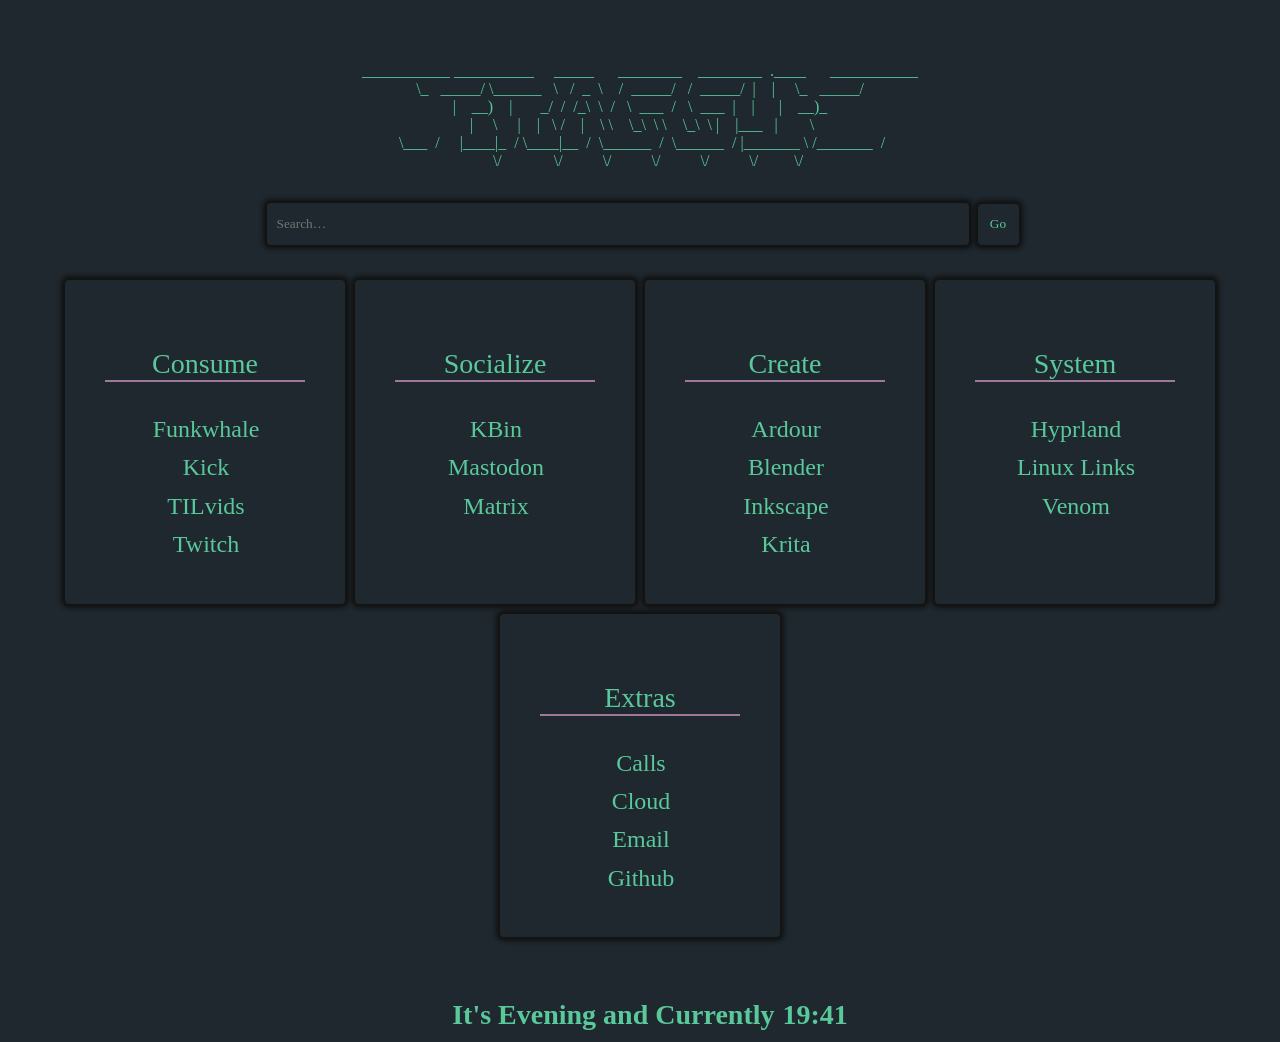
<file: index.html>
<!DOCTYPE html>
<html lang="en">
    <head>
        <meta charset="UTF-8">
        <meta name="viewport" content="width=device-width, initial-scale=1.0">
        <link rel="stylesheet" href="style.css">
	<link rel="icon" type="image/x-icon" href="favicon.ico">
        <link href="https://fonts.googleapis.com/css2?family=Barlow&display=swap" rel="stylesheet"> 
        <link href="https://fonts.googleapis.com/css2?family=Overpass+Mono:wght@300&display=swap" rel="stylesheet"> 
        <title>Launch Pad</title>
    </head>
    <body>
      <br/><br/>
      <div class="name">
___________ __________     _____      ________    ________  .____      ___________
\_   _____/ \______   \   /  _  \    /  _____/   /  _____/  |    |     \_   _____/
 |    __)    |       _/  /  /_\  \  /   \  ___  /   \  ___  |    |      |    __)_ 
 |     \     |    |   \ /    |    \ \    \_\  \ \    \_\  \ |    |___   |        \
 \___  /     |____|_  / \____|__  /  \______  /  \______  / |_______ \ /_______  /
     \/             \/          \/          \/          \/          \/         \/ 
      </div>
      <div class="search_box">
          <form method="get" id="search" action="https://duckduckgo.com/">
            <input type="text" name="q" placeholder="Search…">
            <button type="submit">Go</button>
          </form>
        </div>
          <div class="lists">
            <div class="watch">
                <p class="list_title" id="w">Consume</p>
                <a href="https://network.funkwhale.audio/dashboards/d/overview/funkwhale-network-overview?orgId=1&refresh=2h">Funkwhale</a>
		<a href="https://kick.com">Kick</a>
                <a href="https://tilvids.com/home">TILvids</a>
                <a href="https://www.twitch.tv">Twitch</a>
            </div>
            <div class="social">
                <p class="list_title" id="s">Socialize</p>
		<a href="http://kbin.social">KBin</a>
                <a href="https://defcon.social/home">Mastodon</a>
                <a href="https://element.hackliberty.org">Matrix</a>
                
            </div>
            <div class="dev">
                <p class="list_title" id="d">Create</p>
		<a href="https://ardour.org">Ardour</a>
                <a href="https://www.blender.org">Blender</a>
		<a href="https://inkscape.org">Inkscape</a>
		<a href="https://krita.org/en/">Krita</a>
            </div>
            <div class="linux">
                <p class="list_title" id="l">System</p>
		<a href="https://hyprland.org">Hyprland</a>
                <a href="http://www.linuxlinks.com">Linux Links</a>
                <a href="https://venomlinux.org">Venom</a>
            </div>
            <div class="other">
                <p class="list_title" id="e">Extras</p>
		<a href="https://mumble.disroot.org">Calls</a>
                <a href="https://cloud.disroot.org/apps/dashboard/#/">Cloud</a>
                <a href="https://webmail.disroot.org/?_task=mail&_mbox=INBOX">Email</a>
                <a href="https://github.com/">Github</a>
            </div>
        </div>
        </br> </br> </br>
        <div class="info">
           <h1 id="greeting"></h1>&nbsp;&nbsp;
           <h1 id="time"></h1>
        </div>
        <script async type="text/javascript" src="script.js"></script>
    </body>
</html>
</file>
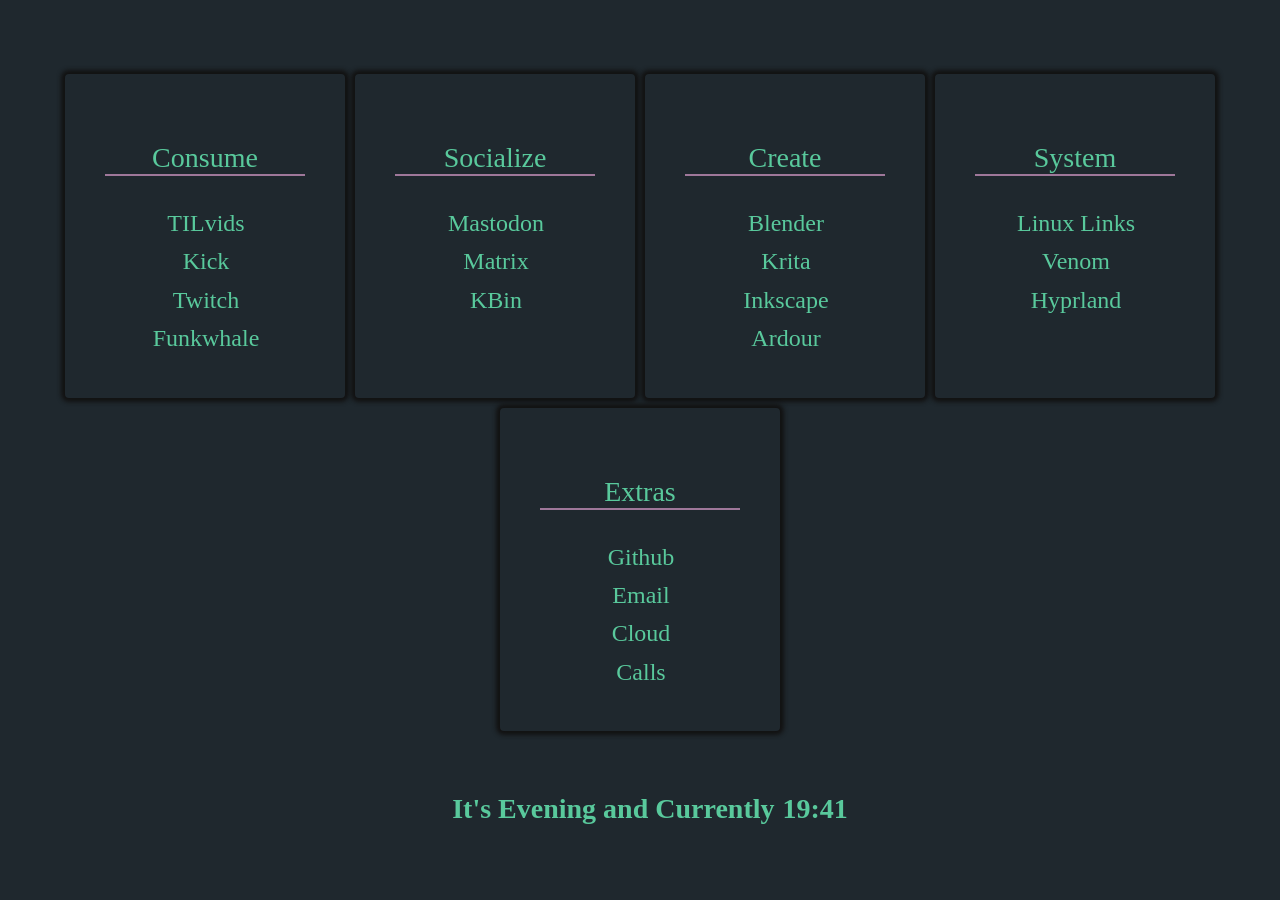
<file: startpage.html>
<!DOCTYPE html>
<html lang="en">
    <head>
        <meta charset="UTF-8">
        <meta name="viewport" content="width=device-width, initial-scale=1.0">
        <link rel="stylesheet" href="style.css">
        <link href="https://fonts.googleapis.com/css2?family=Barlow&display=swap" rel="stylesheet"> 
        <link href="https://fonts.googleapis.com/css2?family=Overpass+Mono:wght@300&display=swap" rel="stylesheet"> 
        <title>Launch Pad</title>
    </head>
    <body>
      <br/><br/>
        <div class="lists">
            <div class="watch">
                <p class="list_title" id="w">Consume</p>
                <a href="https://tilvids.com/home">TILvids</a>
                <a href="https://kick.com">Kick</a>
                <a href="https://www.twitch.tv">Twitch</a>
                <a href="https://network.funkwhale.audio/dashboards/d/overview/funkwhale-network-overview?orgId=1&refresh=2h">Funkwhale</a>
            </div>
            <div class="social">
                <p class="list_title" id="s">Socialize</p>
                <a href="https://defcon.social/home">Mastodon</a>
                <a href="https://cinny.hackliberty.org">Matrix</a>
                <a href="http://kbin.social">KBin</a>
            </div>
            <div class="dev">
                <p class="list_title" id="d">Create</p>
                <a href="https://www.blender.org">Blender</a>
                <a href="https://krita.org/en/">Krita</a>
                <a href="https://inkscape.org">Inkscape</a>
                <a href="https://ardour.org">Ardour</a>
            </div>
            <div class="linux">
                <p class="list_title" id="l">System</p>
                <a href="http://www.linuxlinks.com">Linux Links</a>
                <a href="https://venomlinux.org">Venom</a>
                <a href="https://hyprland.org">Hyprland</a>
            </div>
            <div class="other">
                <p class="list_title" id="e">Extras</p>
                <a href="https://github.com/">Github</a>
                <a href="https://webmail.disroot.org/?_task=mail&_mbox=INBOX">Email</a>
                <a href="https://cloud.disroot.org/apps/dashboard/#/">Cloud</a>
		            <a href="https://mumble.disroot.org">Calls</a>
            </div>
        </div>
        </br> </br> </br>
        <div class="info">
           <h1 id="greeting"></h1>&nbsp;&nbsp;
           <h1 id="time"></h1>
        </div>
        <script async type="text/javascript" src="script.js"></script>
    </body>
</html>
</file>
<file: style.css>
*{
    font-family: "GohuFont 14 Nerd Font";
}

body {
    background-color: #1F282E;
}

.search_box {
    display: flex;
    margin-top: 10px;
    vertical-align: center;
    justify-content: center;
}



button {
    background-color: #1F282E;
    color: #59C99C;
    box-shadow: 0 0 4px 4px #121212;
    border-radius: 4px;
    border: none;
    height: 41px;
    width: 41px;
    margin-top: 5px;
}

#buttons {
	background-color: transparent;
	width: 400px;
	display: flex;
    justify-content: center;
    flex-direction: row;
}

.button_up {
	width: 0;
	height: 0;
	border-left: 25px solid transparent;
	border-right: 25px solid transparent;
	border-bottom: 50px solid #59C99C;
    color: #1F282E;
}

.button_down {
	width: 0;
	height: 0;
	border-left: 25px solid transparent;
	border-right: 25px solid transparent;
	border-top: 50px solid #59C99C;
    color: #1F282E;
}

.button_left {
	width: 0;
	height: 0;
	border-top: 25px solid transparent;
	border-right: 50px solid #59C99C;
	border-bottom: 25px solid transparent;
    color: #1F282E;
}

.button_right {
    width: 0;
	height: 0;
	border-top: 25px solid transparent;
	border-left: 50px solid #59C99C;
	border-bottom: 25px solid transparent;
    color: #1F282E;
}

input {
    width: 690px;
    height: 40px;
    margin: 5px;
    background-color: #1F282E;
    color: #59C99C;
    box-shadow: 0 0 4px 4px #121212;
    border-radius: 4px;
    border: none;
    padding-left: 10px;
}

input:focus, input:active {
    width: 690px;
    height: 40px;
    margin: 5px;
    background-color: #1F282E;
    color: #59C99C;
    box-shadow: 0 0 4px 4px #121212;
    border-radius: 4px;
    border: none;
    outline: none;
}

.info {
    display: flex;
    justify-content: center;
    flex-direction: row;
    margin-left: 20px;
    line-height: 0;
}

#greeting, #time {
    font-size: 28px;
    color: #59C99C;
}

@media all and (max-width: 600px) {
    .info {
        justify-content: center;
        align-items: center;
        margin-left: 0px;
        margin-top: 25px;
    }
}
.list_title
{
    font-size: 28px;
    border-bottom: solid 2px #9F789A;
}
.lists {
    display: flex;
    margin-top: 25px;
    flex-wrap: wrap;
    vertical-align: center;
    justify-content: center;
}

.name {
    position: relative;
    text-align: center;
    white-space: pre;
    color: #59C99C;
}

.watch, .social, .dev, .linux, .other {
    display: flex;
    flex-direction: column;
    text-align: center;
    background-color: #1F282E;
    box-shadow: 0 0 4px 4px #121212;
    border-radius: 4px;
    margin: 5px;
    width: 200px;
    padding: 40px;
}

a {
    transition: color 0.3s ease;
}
a:visited, a:link, a:active {
    color: #59C99C;
    text-decoration: none;
    font-size: 24px;
    text-indent: 2px;
    line-height: 1.6;
}
a:hover {
    color: #59C99C;
    text-decoration: underline;
}
#w,#s,#d,#l,#e
{
    color: #59C99C;
}
#mode {
   filter: invert(100%) sepia(0%) saturate(1620%) hue-rotate(8deg) brightness(94%) contrast(88%)
}
#mode:hover {
    filter: invert(56%) sepia(45%) saturate(6917%) hue-rotate(173deg) brightness(96%) contrast(82%) !important
}
</file>
